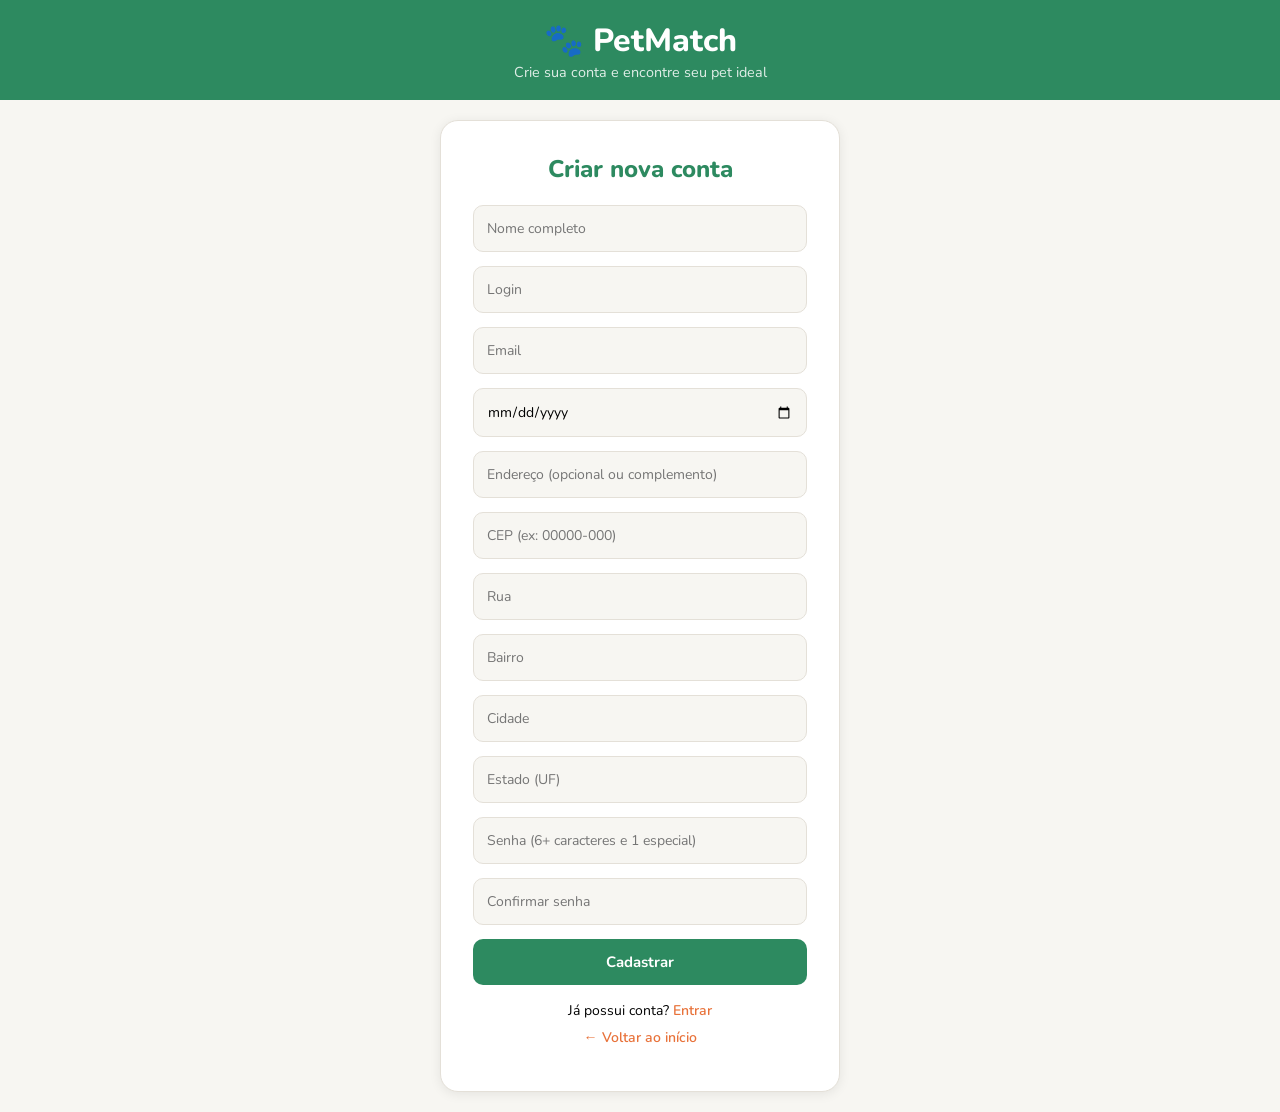
<file: cristian/cadastro.html>
<!DOCTYPE html>
<html lang="pt-BR">

<head>

<meta charset="UTF-8">
<meta name="viewport" content="width=device-width, initial-scale=1.0">

<title>Cadastro - PetMatch</title>

<link href="https://fonts.googleapis.com/css2?family=Nunito:wght@400;600;700;800&display=swap" rel="stylesheet">

<style>

/* RESET */

* {
margin: 0;
padding: 0;
box-sizing: border-box;
font-family: 'Nunito', sans-serif;
}

/* CORES */

:root {
--verde: #2d8a60;
--laranja: #e8723a;
--cinza-bg: #f7f6f2;
--borda: #e4e0d8;
--texto: #2a2a2a;
--sombra: 0 2px 12px rgba(0,0,0,0.08);
}

/* BODY */

body {

background: var(--cinza-bg);

display: flex;
flex-direction: column;

min-height: 100vh;

}

/* HEADER */

header {

width: 100%;
height: 100px;

background: var(--verde);

display: flex;
align-items: center;
justify-content: center;

text-align: center;

}

.header-inner h1 {

font-size: 2rem;
font-weight: 800;

color: white;

}

.header-sub {

font-size: 0.9rem;

color: rgba(255,255,255,0.85);

}

/* CENTRAL */

main {

flex: 1;

display: flex;

align-items: center;
justify-content: center;

padding: 20px;

}

/* CARD */

.auth-card {

width: 100%;
max-width: 400px;

background: white;

padding: 32px;

border-radius: 18px;

box-shadow: var(--sombra);

border: 1px solid var(--borda);

text-align: center;

}

/* TÍTULO */

.auth-card h2 {

color: var(--verde);

margin-bottom: 20px;

font-weight: 800;

}

/* INPUT */

.input-group {

margin-bottom: 14px;

}

.input-group input {

width: 100%;

padding: 13px;

border-radius: 10px;

border: 1.5px solid var(--borda);

background: var(--cinza-bg);

font-size: 14px;

transition: 0.2s;

}

.input-group input:focus {

outline: none;

border-color: var(--verde);

box-shadow: 0 0 0 3px rgba(45,138,96,0.15);

}

/* BOTÃO */

.btn-auth {

width: 100%;

padding: 13px;

border: none;

border-radius: 10px;

background: var(--verde);

color: white;

font-weight: 700;

font-size: 15px;

cursor: pointer;

transition: 0.2s;

}

.btn-auth:hover {

opacity: 0.9;

transform: scale(0.98);

}

/* LINKS */

.auth-links {

margin-top: 16px;

display: flex;
flex-direction: column;

gap: 8px;

font-size: 14px;

}

.auth-links a {

color: var(--laranja);

font-weight: 600;

text-decoration: none;

}

.auth-links a:hover {

text-decoration: underline;

}

/* MENSAGEM */

.msg {

margin-top: 12px;

font-weight: 700;

font-size: 14px;

color: var(--laranja);

}

/* RESPONSIVO */

@media (max-width: 420px) {

.auth-card {

padding: 24px;

}

}

</style>

</head>

<body>

<header>

<div class="header-inner">

<h1>🐾 PetMatch</h1>

<p class="header-sub">

Crie sua conta e encontre seu pet ideal

</p>

</div>

</header>


<main>

<div class="auth-card">

<h2>Criar nova conta</h2>

<form id="cadastroForm">

    <!-- NOME COMPLETO -->
<div class="input-group">
  <input
    type="text"
    id="nomeCompleto"
    placeholder="Nome completo"
    required>
</div>

    <div class="input-group">

<input
type="text"
id="login"
placeholder="Login"
required>

</div>


<div class="input-group">

<input
type="email"
id="email"
placeholder="Email"
required>

</div>

<!-- DATA DE NASCIMENTO -->
<div class="input-group">
  <input
    type="date"
    id="dataNascimento"
    placeholder="Data de Nascimento"
    required>
</div>

<!-- ENDEREÇO (BASE) -->
<div class="input-group">
  <input
    type="text"
    id="endereco"
    placeholder="Endereço (opcional ou complemento)">
</div>

<!-- CEP -->
<div class="input-group">
  <input
    type="text"
    id="cep"
    placeholder="CEP (ex: 00000-000)"
    maxlength="9">
</div>

<!-- RUA -->
<div class="input-group">
  <input
    type="text"
    id="rua"
    placeholder="Rua">
</div>

<!-- BAIRRO -->
<div class="input-group">
  <input
    type="text"
    id="bairro"
    placeholder="Bairro">
</div>

<!-- CIDADE -->
<div class="input-group">
  <input
    type="text"
    id="cidade"
    placeholder="Cidade">
</div>

<!-- ESTADO -->
<div class="input-group">
  <input
    type="text"
    id="estado"
    placeholder="Estado (UF)">
</div>


<div class="input-group">

<input
type="password"
id="senha"
placeholder="Senha (6+ caracteres e 1 especial)"
required>

</div>


<div class="input-group">

<input
type="password"
id="confirmarSenha"
placeholder="Confirmar senha"
required>

</div>


<button
type="submit"
class="btn-auth">

Cadastrar

</button>


<div class="auth-links">

<p>

Já possui conta?

<a href="login.html">

Entrar

</a>

</p>

<a href="index.html">

← Voltar ao início

</a>

</div>

</form>


<div id="msgCadastro" class="msg"></div>

</div>

</main>


<script src="auth.js"></script>


</body>

</html>
</file>
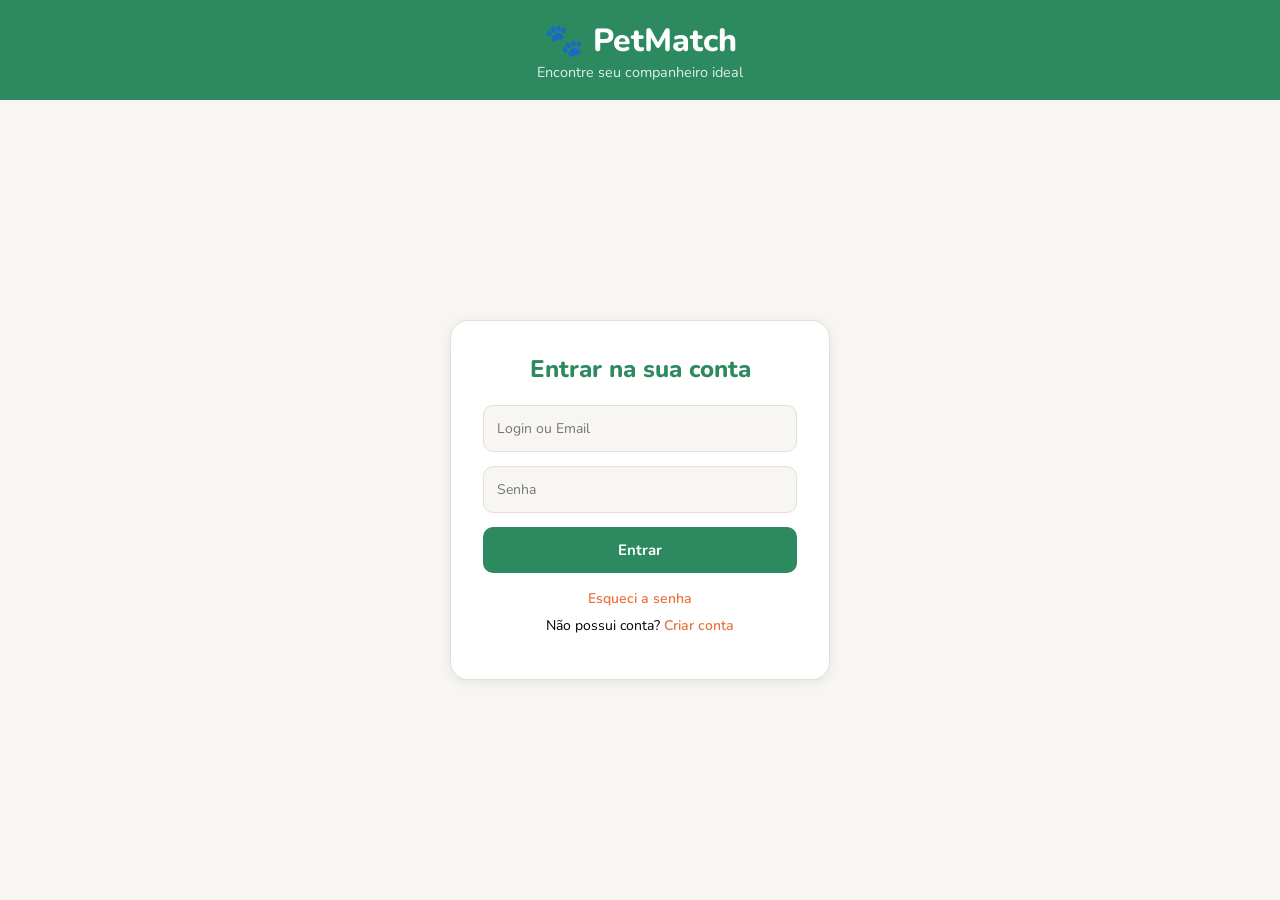
<file: cristian/login.html>
<!DOCTYPE html>
<html lang="pt-BR">

<head>

<meta charset="UTF-8">
<meta name="viewport" content="width=device-width, initial-scale=1.0">

<title>Login - PetMatch</title>

<link href="https://fonts.googleapis.com/css2?family=Nunito:wght@400;600;700;800&display=swap" rel="stylesheet">

<style>

/* RESET */

* {
margin: 0;
padding: 0;
box-sizing: border-box;
font-family: 'Nunito', sans-serif;
}

/* CORES DO PROJETO */

:root {
--verde: #2d8a60;
--laranja: #e8723a;
--cinza-bg: #f7f6f2;
--borda: #e4e0d8;
--texto: #2a2a2a;
--sombra: 0 2px 12px rgba(0,0,0,0.08);
}

/* BODY CENTRALIZADO */

body {

background: var(--cinza-bg);

display: flex;
flex-direction: column;

min-height: 100vh;

}

/* HEADER */

header {

width: 100%;

height: 100px;

background: var(--verde);

display: flex;
align-items: center;
justify-content: center;

text-align: center;

}

.header-inner h1 {

font-size: 2rem;
font-weight: 800;

color: white;

}

.header-sub {

font-size: 0.9rem;

color: rgba(255,255,255,0.85);

}

/* ÁREA CENTRAL */

main {

flex: 1;

display: flex;

align-items: center;
justify-content: center;

padding: 20px;

}

/* CARD LOGIN */

.auth-card {

width: 100%;
max-width: 380px;

background: white;

padding: 32px;

border-radius: 18px;

box-shadow: var(--sombra);

border: 1px solid var(--borda);

text-align: center;

}

/* TÍTULO */

.auth-card h2 {

color: var(--verde);

margin-bottom: 20px;

font-weight: 800;

}

/* INPUTS */

.input-group {

margin-bottom: 14px;

}

.input-group input {

width: 100%;

padding: 13px;

border-radius: 10px;

border: 1.5px solid var(--borda);

background: var(--cinza-bg);

font-size: 14px;

transition: 0.2s;

}

.input-group input:focus {

outline: none;

border-color: var(--verde);

box-shadow: 0 0 0 3px rgba(45,138,96,0.15);

}

/* BOTÃO */

.btn-auth {

width: 100%;

padding: 13px;

border: none;

border-radius: 10px;

background: var(--verde);

color: white;

font-weight: 700;

font-size: 15px;

cursor: pointer;

transition: 0.2s;

}

.btn-auth:hover {

opacity: 0.9;

transform: scale(0.98);

}

/* LINKS */

.auth-links {

margin-top: 16px;

display: flex;
flex-direction: column;

gap: 8px;

font-size: 14px;

}

.auth-links a {

color: var(--laranja);

font-weight: 600;

text-decoration: none;

}

.auth-links a:hover {

text-decoration: underline;

}

/* MENSAGEM */

.msg {

margin-top: 12px;

font-weight: 700;

font-size: 14px;

color: var(--laranja);

}

/* RESPONSIVO */

@media (max-width: 420px) {

.auth-card {

padding: 24px;

}

}

</style>

</head>

<body>

<!-- HEADER -->

<header>

<div class="header-inner">

<h1>🐾 PetMatch</h1>

<p class="header-sub">

Encontre seu companheiro ideal

</p>

</div>

</header>

<!-- ÁREA CENTRAL -->

<main>

<div class="auth-card">

<h2>Entrar na sua conta</h2>

<form id="loginForm">

<!-- LOGIN -->

<div class="input-group">

<input
type="text"
id="loginEmail"
placeholder="Login ou Email"
required>

</div>

<!-- SENHA -->

<div class="input-group">

<input
type="password"
id="loginSenha"
placeholder="Senha"
required>

</div>

<!-- BOTÃO -->

<button
type="submit"
class="btn-auth">

Entrar

</button>

<!-- LINKS -->

<div class="auth-links">

<a href="recuperar.html">

Esqueci a senha

</a>

<p>

Não possui conta?

<a href="cadastro.html">

Criar conta

</a>

</p>

</div>

</form>

<!-- MENSAGEM -->

<div id="msgLogin" class="msg"></div>

</div>

</main>

<script src="auth.js"></script>

</body>

</html>
</file>
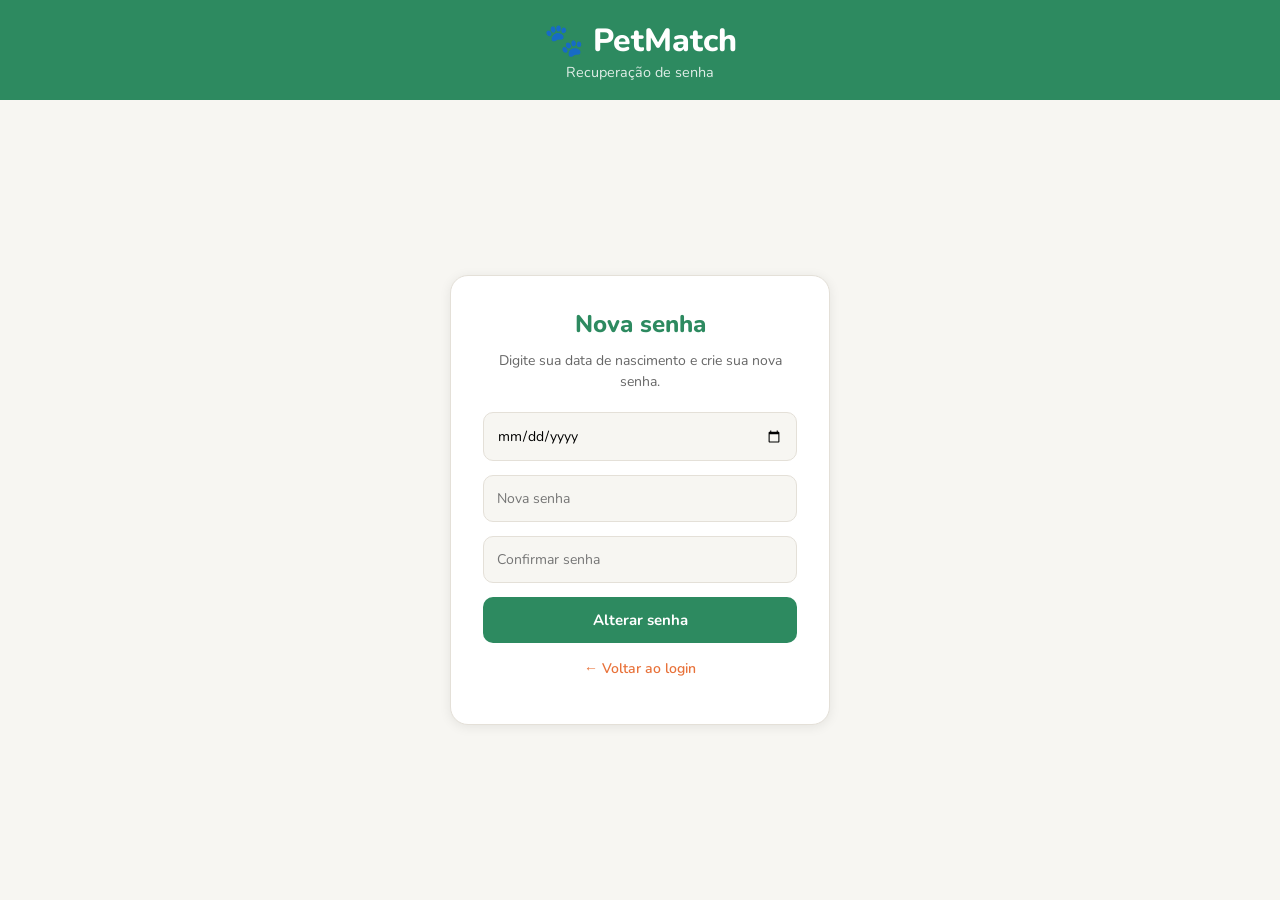
<file: cristian/nova-senha.html>
<!DOCTYPE html>
<html lang="pt-BR">

<head>

<meta charset="UTF-8">
<meta name="viewport" content="width=device-width, initial-scale=1.0">

<title>Nova Senha - PetMatch</title>

<link href="https://fonts.googleapis.com/css2?family=Nunito:wght@400;600;700;800&display=swap" rel="stylesheet">

<style>

/* RESET */

*{
margin:0;
padding:0;
box-sizing:border-box;
font-family:'Nunito',sans-serif;
}

/* CORES */

:root{
--verde:#2d8a60;
--laranja:#e8723a;
--cinza-bg:#f7f6f2;
--borda:#e4e0d8;
--texto:#2a2a2a;
--sombra:0 2px 12px rgba(0,0,0,0.08);
}

/* BODY */

body{

background:var(--cinza-bg);

display:flex;
flex-direction:column;

min-height:100vh;

}

/* HEADER */

header{

width:100%;
height:100px;

background:var(--verde);

display:flex;
align-items:center;
justify-content:center;

text-align:center;

}

.header-inner h1{

font-size:2rem;
font-weight:800;

color:white;

}

.header-sub{

font-size:0.9rem;

color:rgba(255,255,255,0.85);

}

/* CENTRAL */

main{

flex:1;

display:flex;

align-items:center;
justify-content:center;

padding:20px;

}

/* CARD */

.auth-card{

width:100%;
max-width:380px;

background:white;

padding:32px;

border-radius:18px;

box-shadow:var(--sombra);

border:1px solid var(--borda);

text-align:center;

}

/* TITULO */

.auth-card h2{

color:var(--verde);

margin-bottom:10px;

font-weight:800;

}

/* TEXTO */

.info-text{

font-size:14px;

color:#666;

margin-bottom:20px;

line-height:1.5;

}

/* INPUT */

.input-group{

margin-bottom:14px;

}

.input-group input{

width:100%;

padding:13px;

border-radius:10px;

border:1.5px solid var(--borda);

background:var(--cinza-bg);

font-size:14px;

transition:0.2s;

}

.input-group input:focus{

outline:none;

border-color:var(--verde);

box-shadow:0 0 0 3px rgba(45,138,96,0.15);

}

/* BOTÃO */

.btn-auth{

width:100%;

padding:13px;

border:none;

border-radius:10px;

background:var(--verde);

color:white;

font-weight:700;

font-size:15px;

cursor:pointer;

transition:0.2s;

}

.btn-auth:hover{

opacity:0.9;

transform:scale(0.98);

}

/* LINKS */

.auth-links{

margin-top:16px;

font-size:14px;

}

.auth-links a{

color:var(--laranja);

font-weight:600;

text-decoration:none;

}

.auth-links a:hover{

text-decoration:underline;

}

/* RESPONSIVO */

@media (max-width:420px){

.auth-card{
padding:24px;
}

}

</style>

</head>

<body>

<!-- HEADER -->

<header>

<div class="header-inner">

<h1>🐾 PetMatch</h1>

<p class="header-sub">

Recuperação de senha

</p>

</div>

</header>

<!-- CONTEÚDO -->

<main>

<div class="auth-card">

<h2>Nova senha</h2>

<p class="info-text">

Digite sua data de nascimento e crie sua nova senha.

</p>

<form id="formNovaSenha">

<!-- TOKEN -->

<div class="input-group">

<div class="input-group">
<input
type="date"
id="dataNascimento"
required
>
</div>

<!-- NOVA SENHA -->

<div class="input-group">

<input
type="password"
id="senha"
placeholder="Nova senha"
required
>

</div>

<!-- CONFIRMAR -->

<div class="input-group">

<input
type="password"
id="confirmarSenha"
placeholder="Confirmar senha"
required
>

</div>

<!-- BOTÃO -->

<button
type="submit"
class="btn-auth">

Alterar senha

</button>

<!-- LINKS -->

<div class="auth-links">

<a href="login.html">

← Voltar ao login

</a>

</div>

</form>

</div>

</main>

<script>

const senhaRegex =
/^(?=.*[!@#$%^&*]).{6,}$/;

document
.getElementById("formNovaSenha")
.addEventListener(
"submit",
async function(e){

    e.preventDefault();

    const dataNascimento =
    document.getElementById("dataNascimento").value;

    const senha =
    document.getElementById("senha").value;

    const confirmarSenha =
    document.getElementById("confirmarSenha").value;

    const email =
    localStorage.getItem("resetEmail");

    if (!email){

        alert("E-mail não encontrado. Solicite a recuperação novamente.");

        window.location.href =
        "recuperar-senha.html";

        return;

    }

    // VALIDA SENHA

    if(!senhaRegex.test(senha)){

        alert(
            "A senha precisa ter pelo menos 6 caracteres e um símbolo especial."
        );

        return;

    }

    // CONFIRMA SENHA

    if(senha !== confirmarSenha){

        alert("As senhas não coincidem.");

        return;

    }

    try {

        const resposta =
        await fetch(
            "./petmatch-api/resetar-senha.php",
            {
                method: "POST",

                headers: {
                    "Content-Type": "application/json"
                },

                body: JSON.stringify({

                    email: email,
                    dataNascimento: dataNascimento,
                    novaSenha: senha

                })

            }
        );

        const data =
        await resposta.json();

        alert(data.message);

        if(data.success){

            localStorage.removeItem(
                "resetEmail"
            );

            window.location.href =
            "login.html";

        }

    } catch(error){

        console.error(error);

        alert(
            "Erro ao conectar ao servidor."
        );

    }

});

</script>

</body>
</html>
</file>
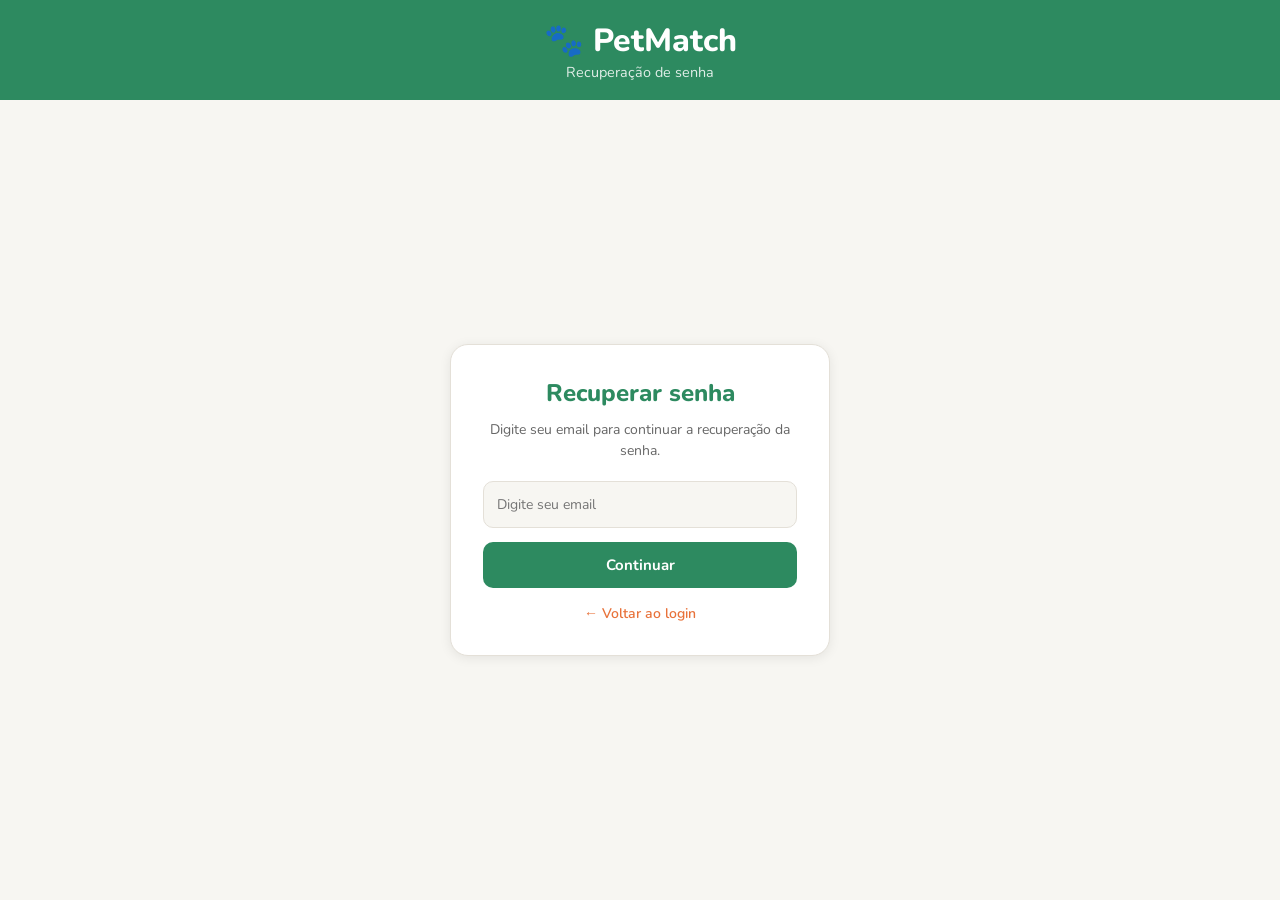
<file: cristian/recuperar.html>
<!DOCTYPE html>
<html lang="pt-BR">

<head>

<meta charset="UTF-8">
<meta name="viewport" content="width=device-width, initial-scale=1.0">

<title>Recuperar Senha - PetMatch</title>

<link href="https://fonts.googleapis.com/css2?family=Nunito:wght@400;600;700;800&display=swap" rel="stylesheet">

<style>

/* RESET */

*{
margin:0;
padding:0;
box-sizing:border-box;
font-family:'Nunito',sans-serif;
}

/* CORES */

:root{
--verde:#2d8a60;
--laranja:#e8723a;
--cinza-bg:#f7f6f2;
--borda:#e4e0d8;
--texto:#2a2a2a;
--sombra:0 2px 12px rgba(0,0,0,0.08);
}

/* BODY */

body{

background:var(--cinza-bg);

display:flex;
flex-direction:column;

min-height:100vh;

}

/* HEADER */

header{

width:100%;
height:100px;

background:var(--verde);

display:flex;
align-items:center;
justify-content:center;

text-align:center;

}

.header-inner h1{

font-size:2rem;
font-weight:800;

color:white;

}

.header-sub{

font-size:0.9rem;

color:rgba(255,255,255,0.85);

}

/* CENTRAL */

main{

flex:1;

display:flex;

align-items:center;
justify-content:center;

padding:20px;

}

/* CARD */

.auth-card{

width:100%;
max-width:380px;

background:white;

padding:32px;

border-radius:18px;

box-shadow:var(--sombra);

border:1px solid var(--borda);

text-align:center;

}

/* TITULO */

.auth-card h2{

color:var(--verde);

margin-bottom:10px;

font-weight:800;

}

/* TEXTO */

.info-text{

font-size:14px;

color:#666;

margin-bottom:20px;

line-height:1.5;

}

/* INPUT */

.input-group{

margin-bottom:14px;

}

.input-group input{

width:100%;

padding:13px;

border-radius:10px;

border:1.5px solid var(--borda);

background:var(--cinza-bg);

font-size:14px;

transition:0.2s;

}

.input-group input:focus{

outline:none;

border-color:var(--verde);

box-shadow:0 0 0 3px rgba(45,138,96,0.15);

}

/* BOTÃO */

.btn-auth{

width:100%;

padding:13px;

border:none;

border-radius:10px;

background:var(--verde);

color:white;

font-weight:700;

font-size:15px;

cursor:pointer;

transition:0.2s;

}

.btn-auth:hover{

opacity:0.9;

transform:scale(0.98);

}

/* LINKS */

.auth-links{

margin-top:16px;

font-size:14px;

}

.auth-links a{

color:var(--laranja);

font-weight:600;

text-decoration:none;

}

.auth-links a:hover{

text-decoration:underline;

}

/* RESPONSIVO */

@media (max-width:420px){

.auth-card{
padding:24px;
}

}

</style>

</head>

<body>

<!-- HEADER -->

<header>

<div class="header-inner">

<h1>🐾 PetMatch</h1>

<p class="header-sub">

Recuperação de senha

</p>

</div>

</header>

<!-- CONTEÚDO -->

<main>

<div class="auth-card">

<h2>Recuperar senha</h2>

<p class="info-text">

Digite seu email para continuar a recuperação da senha.

</p>

<form id="formRecuperar">

<!-- EMAIL -->

<div class="input-group">

<input
type="email"
id="email"
placeholder="Digite seu email"
required
>

</div>

<!-- BOTÃO -->

<button
type="submit"
class="btn-auth">

Continuar

</button>

<!-- LINKS -->

<div class="auth-links">

<a href="login.html">

← Voltar ao login

</a>

</div>

</form>

</div>

</main>

<script>

document
.getElementById("formRecuperar")
.addEventListener(
"submit",
function(e){

e.preventDefault();

const email =
document.getElementById("email")
.value
.trim();

if(!email){

alert(
"Informe um email."
);

return;

}

localStorage.setItem(
"resetEmail",
email
);

window.location.href =
"nova-senha.html";

});

</script>

</body>
</html>
</file>
